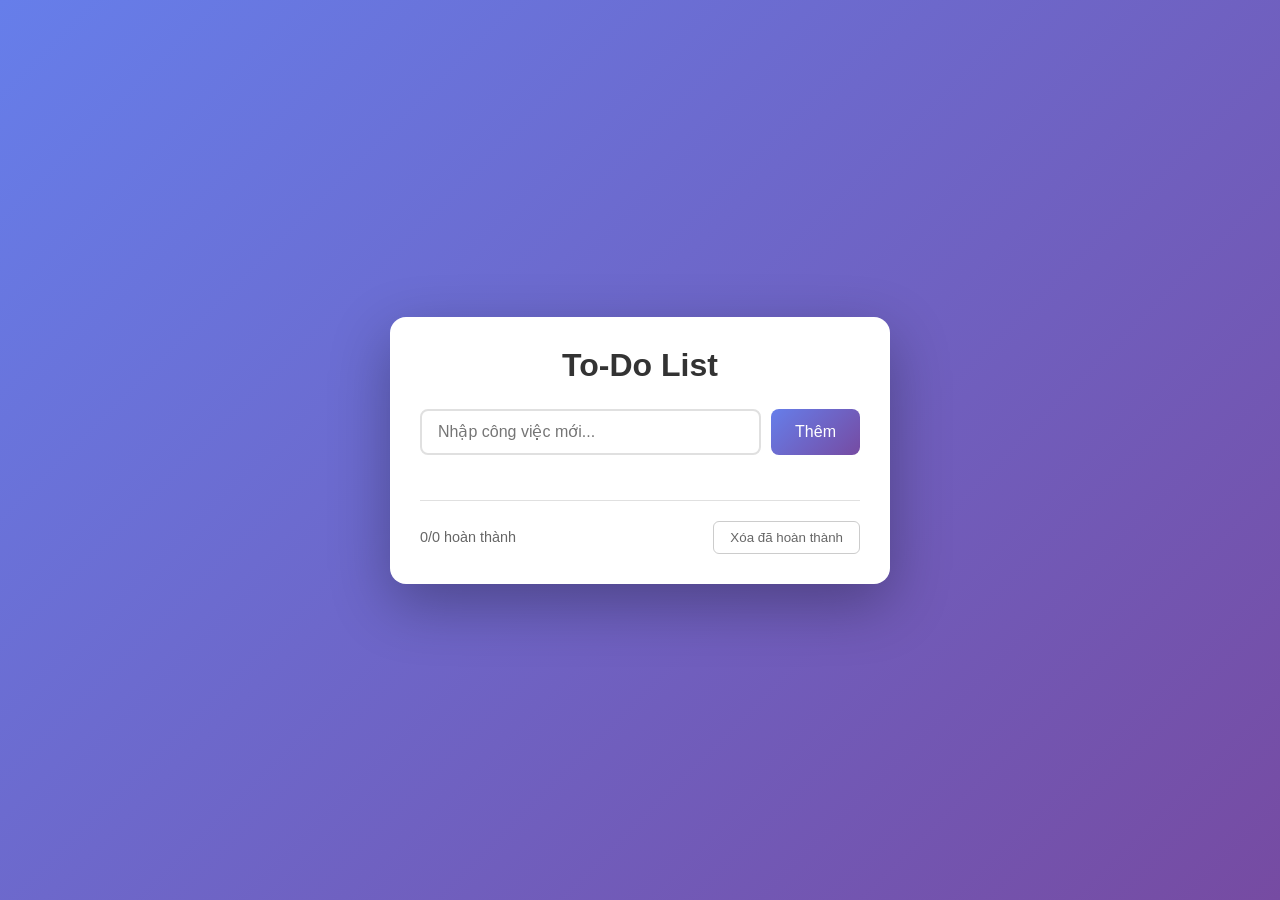
<file: demo01/index.html>
<!DOCTYPE html>
<html lang="vi">
<head>
    <meta charset="UTF-8">
    <meta name="viewport" content="width=device-width, initial-scale=1.0">
    <title>To-Do List</title>
    <link rel="stylesheet" href="style.css">
</head>
<body>
    <div class="container">
        <h1>To-Do List</h1>

        <div class="input-section">
            <input type="text" id="taskInput" placeholder="Nhập công việc mới...">
            <button id="addBtn">Thêm</button>
        </div>

        <ul id="taskList"></ul>

        <div class="stats">
            <span id="taskCount">0 công việc</span>
            <button id="clearCompleted">Xóa đã hoàn thành</button>
        </div>
    </div>

    <script src="script.js"></script>
</body>
</html>
</file>
<file: demo01/style.css>
* {
    margin: 0;
    padding: 0;
    box-sizing: border-box;
}

body {
    font-family: 'Segoe UI', Tahoma, Geneva, Verdana, sans-serif;
    background: linear-gradient(135deg, #667eea 0%, #764ba2 100%);
    min-height: 100vh;
    display: flex;
    justify-content: center;
    align-items: center;
    padding: 20px;
}

.container {
    background: white;
    border-radius: 16px;
    padding: 30px;
    width: 100%;
    max-width: 500px;
    box-shadow: 0 20px 60px rgba(0, 0, 0, 0.3);
}

h1 {
    text-align: center;
    color: #333;
    margin-bottom: 25px;
    font-size: 2rem;
}

.input-section {
    display: flex;
    gap: 10px;
    margin-bottom: 25px;
}

#taskInput {
    flex: 1;
    padding: 12px 16px;
    border: 2px solid #e0e0e0;
    border-radius: 8px;
    font-size: 1rem;
    transition: border-color 0.3s;
}

#taskInput:focus {
    outline: none;
    border-color: #667eea;
}

#addBtn {
    padding: 12px 24px;
    background: linear-gradient(135deg, #667eea 0%, #764ba2 100%);
    color: white;
    border: none;
    border-radius: 8px;
    font-size: 1rem;
    cursor: pointer;
    transition: transform 0.2s, box-shadow 0.2s;
}

#addBtn:hover {
    transform: translateY(-2px);
    box-shadow: 0 5px 20px rgba(102, 126, 234, 0.4);
}

#taskList {
    list-style: none;
    max-height: 400px;
    overflow-y: auto;
}

.task-item {
    display: flex;
    align-items: center;
    padding: 15px;
    background: #f8f9fa;
    border-radius: 8px;
    margin-bottom: 10px;
    transition: transform 0.2s, background 0.2s;
}

.task-item:hover {
    transform: translateX(5px);
    background: #f0f0f0;
}

.task-item.completed {
    background: #e8f5e9;
}

.task-item.completed .task-text {
    text-decoration: line-through;
    color: #888;
}

.task-checkbox {
    width: 22px;
    height: 22px;
    margin-right: 15px;
    cursor: pointer;
    accent-color: #667eea;
}

.task-text {
    flex: 1;
    font-size: 1rem;
    color: #333;
}

.delete-btn {
    background: #ff5252;
    color: white;
    border: none;
    border-radius: 6px;
    padding: 8px 12px;
    cursor: pointer;
    font-size: 0.85rem;
    transition: background 0.2s;
}

.delete-btn:hover {
    background: #ff1744;
}

.stats {
    display: flex;
    justify-content: space-between;
    align-items: center;
    margin-top: 20px;
    padding-top: 20px;
    border-top: 1px solid #e0e0e0;
}

#taskCount {
    color: #666;
    font-size: 0.9rem;
}

#clearCompleted {
    background: transparent;
    border: 1px solid #ccc;
    padding: 8px 16px;
    border-radius: 6px;
    cursor: pointer;
    color: #666;
    transition: all 0.2s;
}

#clearCompleted:hover {
    background: #f0f0f0;
    border-color: #999;
}

/* Scrollbar styling */
#taskList::-webkit-scrollbar {
    width: 6px;
}

#taskList::-webkit-scrollbar-track {
    background: #f1f1f1;
    border-radius: 3px;
}

#taskList::-webkit-scrollbar-thumb {
    background: #ccc;
    border-radius: 3px;
}

#taskList::-webkit-scrollbar-thumb:hover {
    background: #aaa;
}
</file>
